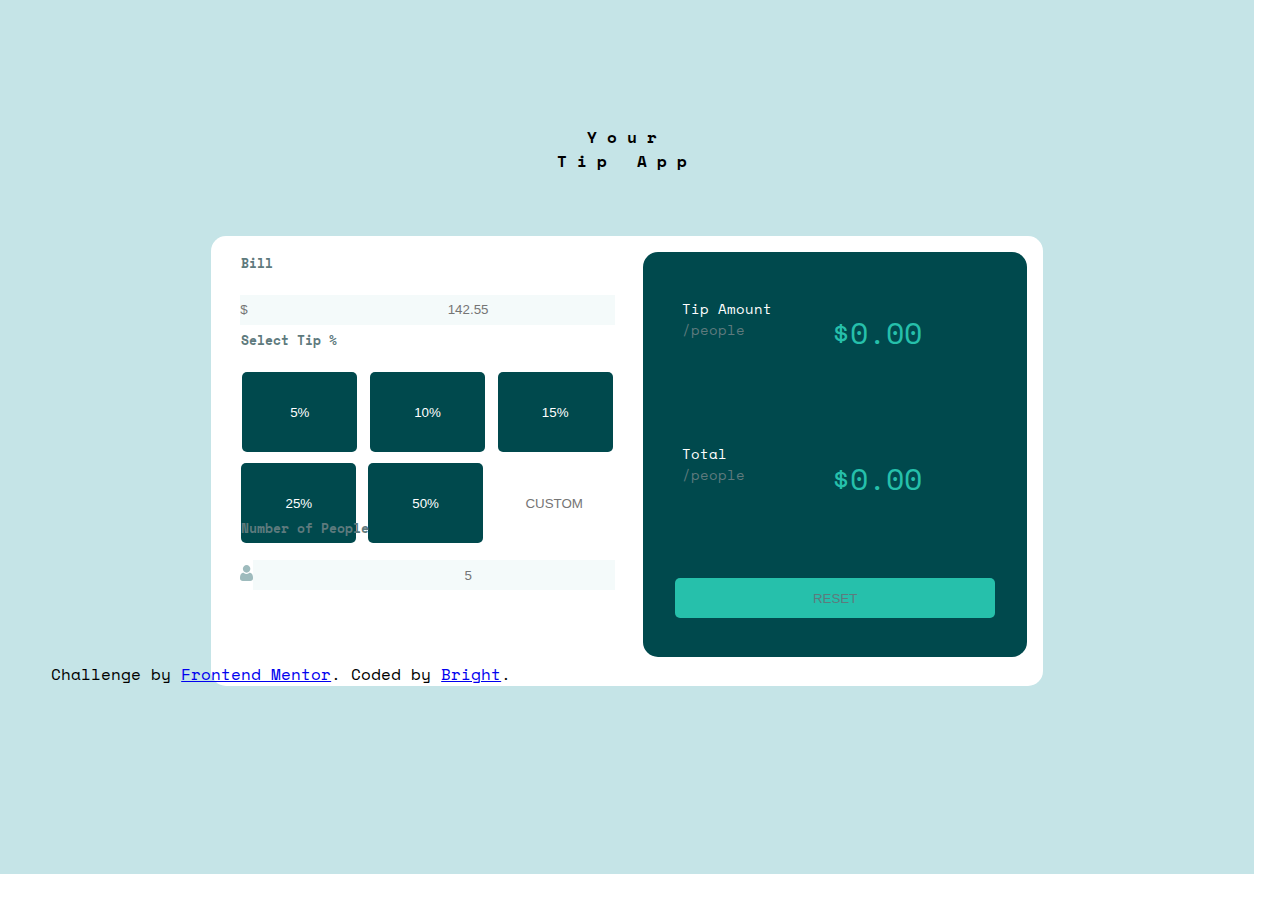
<file: index.html>
<!DOCTYPE html>
<html lang="en">
<head>
  <meta charset="UTF-8">
  <meta name="viewport" content="width=device-width, initial-scale=1.0"> <!-- displays site properly based on user's device -->

  <link rel="icon" type="image/png" sizes="32x32" href="./images/favicon-32x32.png">
  <link rel="stylesheet" href="style.css">
  <title> Bright | Tip calculator app</title>
  <!-- Feel free to remove these styles or customise in your own stylesheet-->
</head>
<body>
  <section id="calculator-body">
    <header>Your<br>Tip App</header>
    <div class="content">
      <h2 class="content-header">Bill</h2>
      <div class="content-result">
      
       <input type="text" name="" id="inputText" placeholder="$                                                      142.55">  
        
      </div>
      <h2 class="content-header">Select Tip %</h2>
        <div class="buttons">
        <button onclick="calculate('5')">5%</button>
        <button onclick="calculate('10')">10%</button>
        <button onclick="calculate('15')">15%</button>
        <button onclick="calculate('25')">25%</button>
        <button onclick="calculate('50')">50%</button>
        <input type="text" name="custom" id="custom" placeholder="CUSTOM" onchange="custom()">
        <!-- <button class="custom">CUSTOM</button> -->
      </div>
      <h2 class="content-header">Number of People</h2>
      <div class="content-result">
      <div><img src="./images/icon-person.svg"></div>
      <!-- <div>5</div> -->
      <input type="text" name="" id="people" placeholder="                                                         5">    
    </div>

      <div class="footer">
        <div class="footer-result">
          <div id="tip">Tip Amount<br><span class="result">/people</span></div><span onclick="displayAnswer()"id="figure1" class="figure">$0.00</span>
        </div>
        <div class="footer-result">
          <div id="total">Total<br><span class="result">/people</span></div><span id ="figure"class="figure">$0.00</span>
        </div>
        <button class="reset">RESET</button>
      </div>
      <div class="attribution">
        Challenge by <a href="https://www.frontendmentor.io?ref=challenge" target="_blank">Frontend Mentor</a>. 
        Coded by <a href="https://github.com/Beemhuse/tip-calculator">Bright</a>. 
      </div>
    </div>

   
  </section>
  
  
    <script src="app.js"></script>
  
</body>
</html>
</file>
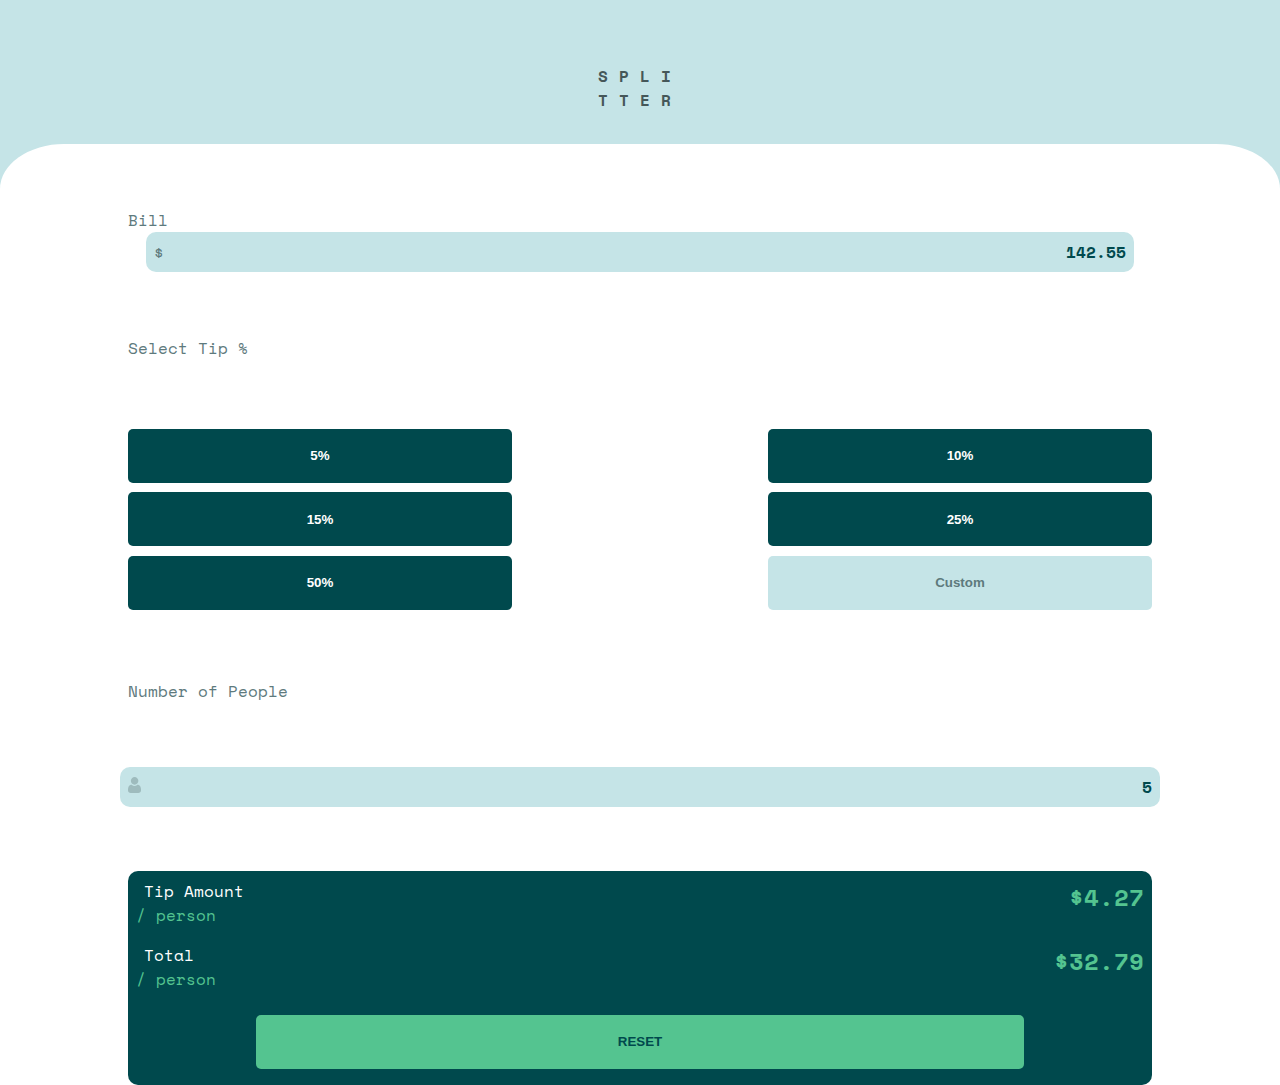
<file: tip-calculator-app-main/index.html>
<!DOCTYPE html>
<html lang="en">

<head>
    <meta charset="UTF-8">
    <meta http-equiv="X-UA-Compatible" content="IE=edge">
    <meta name="viewport" content="width=device-width, initial-scale=1.0">
    <link rel="stylesheet" href="style.css">
    <title>Tip Calculator</title>
</head>

<body>
    <div class="container">
        <div class="header">SPLI<br/>TTER</div>
        <div class="content">
            <div class="content_bill">Bill</div>
            <div class="content_amount">
                <span id="dollar">$</span>
                <span class="content_number">142.55</span>
            </div>
            <div class="text">Select Tip %</div>
            <div class="buttons">
                <button>5%</button>
                <button>10%</button>
                <button>15%</button>
                <button>25%</button>
                <button>50%</button>
                <button id="custom">Custom</button>
            </div>
            <div class="text">Number of People</div>
            <div class="content_icon">
                <span><img src="./images/icon-person.svg" alt="icon-person"></span>
                <span class="content_number">5</span>
            </div>
            <div class="content_footer">
                <div class="footer_text">
                    <span><span class="content_footer--text">Tip Amount</span> <br/>/ person</span>
                    <span class="content_footer--amount">$4.27</span>
                </div>
                <div class="footer_text">
                    <span><span class="content_footer--text">Total</span> <br/>/ person</span>
                    <span class="content_footer--amount">$32.79</span>
                </div>
                <button>RESET</button>
            </div>
        </div>
    </div>
</body>

</html>
</file>
<file: style.css>
@import url('https://fonts.googleapis.com/css2?family=Space+Mono&display=swap');
*{
    padding: 0;
    margin: 0;
}
body{
    font-size: 16px;
    font-family: 'Space Mono', monospace;
}

#calculator-body{
    height: fit-content;
    width: 100%;
    display: flex;
    flex-direction: column;
    align-items: center;
    justify-content: space-between;
    background-color: hsl(185, 41%, 84%);
}
 header{
    margin-top: 5%;
    width: 100%;
    text-align: center;
    letter-spacing: 10px;  
    font-weight: bold;
  
}

.content{
    margin-top: 5%;
    height: fit-content;
    width: 98%;
    border-top-left-radius: 20px;
    border-top-right-radius: 20px;
    background-color: hsl(0, 0%, 100%);
    display:flex;
    flex-direction: column;
    align-items: center;
    justify-content: space-between;
}
 
 .content-header{
    margin-top: 7%;
    width: 80vw;
    font-size: 13px;
    color: hsl(186, 14%, 43%);
}
#inputText{
    background-color: hsl(189, 41%, 97%);
    width: 100vw;
    border: none;
}

#people{
    background-color: hsl(189, 41%, 97%);
    width: 100vw;
    border: none;
    display:inline-flex;
    justify-content:right;
}
.content-result{
    width: 80vw;
    display: flex;
    justify-content: space-between;
    align-items: center;
    border-radius: 10px;
    height: 1.5rem;
    padding-left: 5%;
    padding-right: 5%;
}
.buttons{
    width: 90vw;
    height: 30vh;
    display: flex;
    flex-wrap: wrap;
    justify-content: space-around;
}
button{
    background-color: hsl(183, 100%, 15%);
    border: none;
    border-radius: 5px;
    width: 45%;
    height: 28%;
    margin: 2%;
    color: white;
}

#custom{
    border: none;
    width: 43%;
    height: 28%;
    border-radius: 5px;
    margin: 2%;
    text-align: center;
}
.buttons .custom{
    background-color: hsl(189, 41%, 97%);
    color: hsl(186, 14%, 43%);
}
button:hover{
    background-color: hsl(172, 67%, 45%);
}

.footer{
    display: flex;
    flex-direction: column;
    justify-content: space-around;
    align-items: center;
    width: 90vw;
    height: 38vh;
    border-radius: 10px;
    margin-top: 4%;
    background-color: hsl(183, 100%, 15%);
}
.footer-result{
    color: white;
    padding-top: 4%;
    width: 90vw;
    display: flex;
    justify-content: space-between;
    align-items: center;
}
.footer div{
    margin-top: -4%;
    width: 80%;
}
.footer-result div .result{
    
    color: hsl(186, 14%, 43%);
    
}
.footer-result .figure{
width: 100%;
margin-right: -10%;
    font-size: 30px;
}
.footer-result span{
    color:hsl(172, 67%, 45%);
}
.reset{
    margin-top: -2%;
    width: 70vw;
    background-color: hsl(172, 67%, 45%);
    color: hsl(186, 14%, 43%);  
} 

.attribution{
    width: 90vw;
    margin-top: 10%;
}
@media screen and (min-width: 1024px){
    #calculator-body{
        width: 98vw;
        height: fit-content;
    }
 
    .content{
        position: relative;
        display: flex;
        width: 65vw;
        height: 50vh;
        border-radius: 15px;
        margin-bottom: 15%;
    }
    header{
        margin-top: 10%;
    }

    .content-header{
        margin-top: 2%;
        width: 20vw;
        margin-left: -62%;
        /* margin-bottom: 1.5rem; */
    }
    .content-result{
        width: 45%;
        padding: 1% 0;
        margin-top: 2%;
        margin-bottom: -2%;
        margin-left: -48%;
    }
    #inputText{
        height: 30px;
        width: 100vw;
        border: none;
    }
    
    #people{
        height: 30px;
        width: 60vw;
        border: none;
    }
    
    .buttons{
        margin-top: 2%;
        display: flex;
        justify-content:space-evenly;
        flex-direction: row;
        align-items:center;
        width: 30vw;
        height: 70vh;
        margin-left: -48%;
        margin-bottom: 5%;
    }
    button{
        background-color: hsl(183, 100%, 15%);
        border: none;
        border-radius: 5px;
        width: 30%;
        height: 85%;
        margin: 1.5%;
        color: white;
    }
    #custom{
        border: none;
        width: 30%;
        height: 68%;
        border-radius: 5px;
        margin-left: 2%;
        text-align: center;
    }
    
    .buttons .custom{
        background-color: hsl(189, 41%, 97%);
        color: hsl(186, 14%, 43%);
    }
    
    .footer{
        width: 30vw;
        height: 45vh;
        margin-left: 50%;
        position: absolute;
        margin-top: 1rem;
        border-radius: 15px;
        display: flex;
        justify-content: space-around;
    }
    .footer-result{
        font-size: 14px;
        color: white;
        display: flex;
        justify-content: space-around;
        align-items: center;
    }
 
    /* css for the elements in the footer */
    #figure1{
        margin-top: 5%;
    }

    #figure{
        margin-top: 5%;
    }
    .footer-result .figure{
        margin-top: 10%;
        font-size: 30px;
    }
    .reset{
        margin-bottom: -1%;
        width: 25vw;
        height: 10%;
    }
    /* THE END */
    
}
</file>
<file: tip-calculator-app-main/style.css>
@import url('https://fonts.googleapis.com/css2?family=Space+Mono&display=swap');
body {
    margin: 0;
    padding: 0;
    font-family: 'Space Mono', monospace;
}

.container,
.content,
.buttons {
    display: flex;
}

.container {
    height: fit-content;
    width: 100%;
    flex-direction: column;
    align-items: center;
    justify-content: space-between;
    background-color: hsl(185, 41%, 84%);
}


/* .container div {
    border: solid black;
} */

.header {
    margin-top: 5%;
    letter-spacing: .7rem;
    font-weight: 800;
    color: hsl(186, 13%, 31%);
}

.content {
    margin-top: 2rem;
    width: inherit;
    height: 100vh;
    border-top-left-radius: 5%;
    border-top-right-radius: 5%;
    background-color: hsl(0, 0%, 100%);
    flex-direction: column;
    align-items: center;
    justify-content: space-around;
}

.content_bill {
    margin-top: 5%;
    width: 80vw;
    color: hsl(186, 14%, 43%);
}

.content_amount {
    width: 76vw;
    display: flex;
    justify-content: space-between;
    padding: .5rem;
    background-color: hsl(185, 41%, 84%);
    border-radius: 10px;
}

.text {
    width: 80vw;
    margin: 5% 0;
    color: hsl(186, 14%, 43%);
}

#dollar {
    color: hsl(186, 14%, 43%);
}

.content_number {
    font-weight: 700;
    color: hsl(183, 100%, 15%)
}

.buttons {
    height: 30vh;
    width: 80vw;
    flex-wrap: wrap;
    justify-content: space-between;
}

button {
    width: 30vw;
    height: 6vh;
    margin: .3rem 0;
    background-color: hsl(183, 100%, 15%);
    border: none;
    color: white;
    border-radius: 5px;
    font-weight: 800;
}

#custom {
    background-color: hsl(185, 41%, 84%);
    color: hsl(186, 14%, 43%);
}

button:hover {
    background-color: hsl(152, 49%, 55%);
}

.content_footer {
    width: 80vw;
    height: 40vh;
    display: flex;
    margin: 5% 0;
    border-radius: 10px;
    flex-direction: column;
    align-items: center;
    background-color: hsl(183, 100%, 15%);
}

.content_footer div {
    width: 80vw;
    display: flex;
    justify-content: space-between;
}

.content_footer div span {
    margin: .5rem;
}

.content_footer button {
    width: 60vw;
    background-color: hsl(152, 49%, 55%);
    border: none;
    border-radius: 5px;
    margin: 1rem 0;
    color: hsl(183, 100%, 15%);
}

.content_footer--amount {
    font-weight: 700;
    font-size: 24px;
}

.footer_text {
    color: hsl(152, 49%, 55%)
}

.content_footer--text {
    color: white;
}

.content_icon {
    width: 80vw;
    display: flex;
    padding: .5rem;
    justify-content: space-between;
    background-color: hsl(185, 41%, 84%);
    border-radius: 10px;
}

@media screen and (min-width: 1440px) {
    .content {
        width: 80%;
        height: 80vh;
    }
}
</file>
